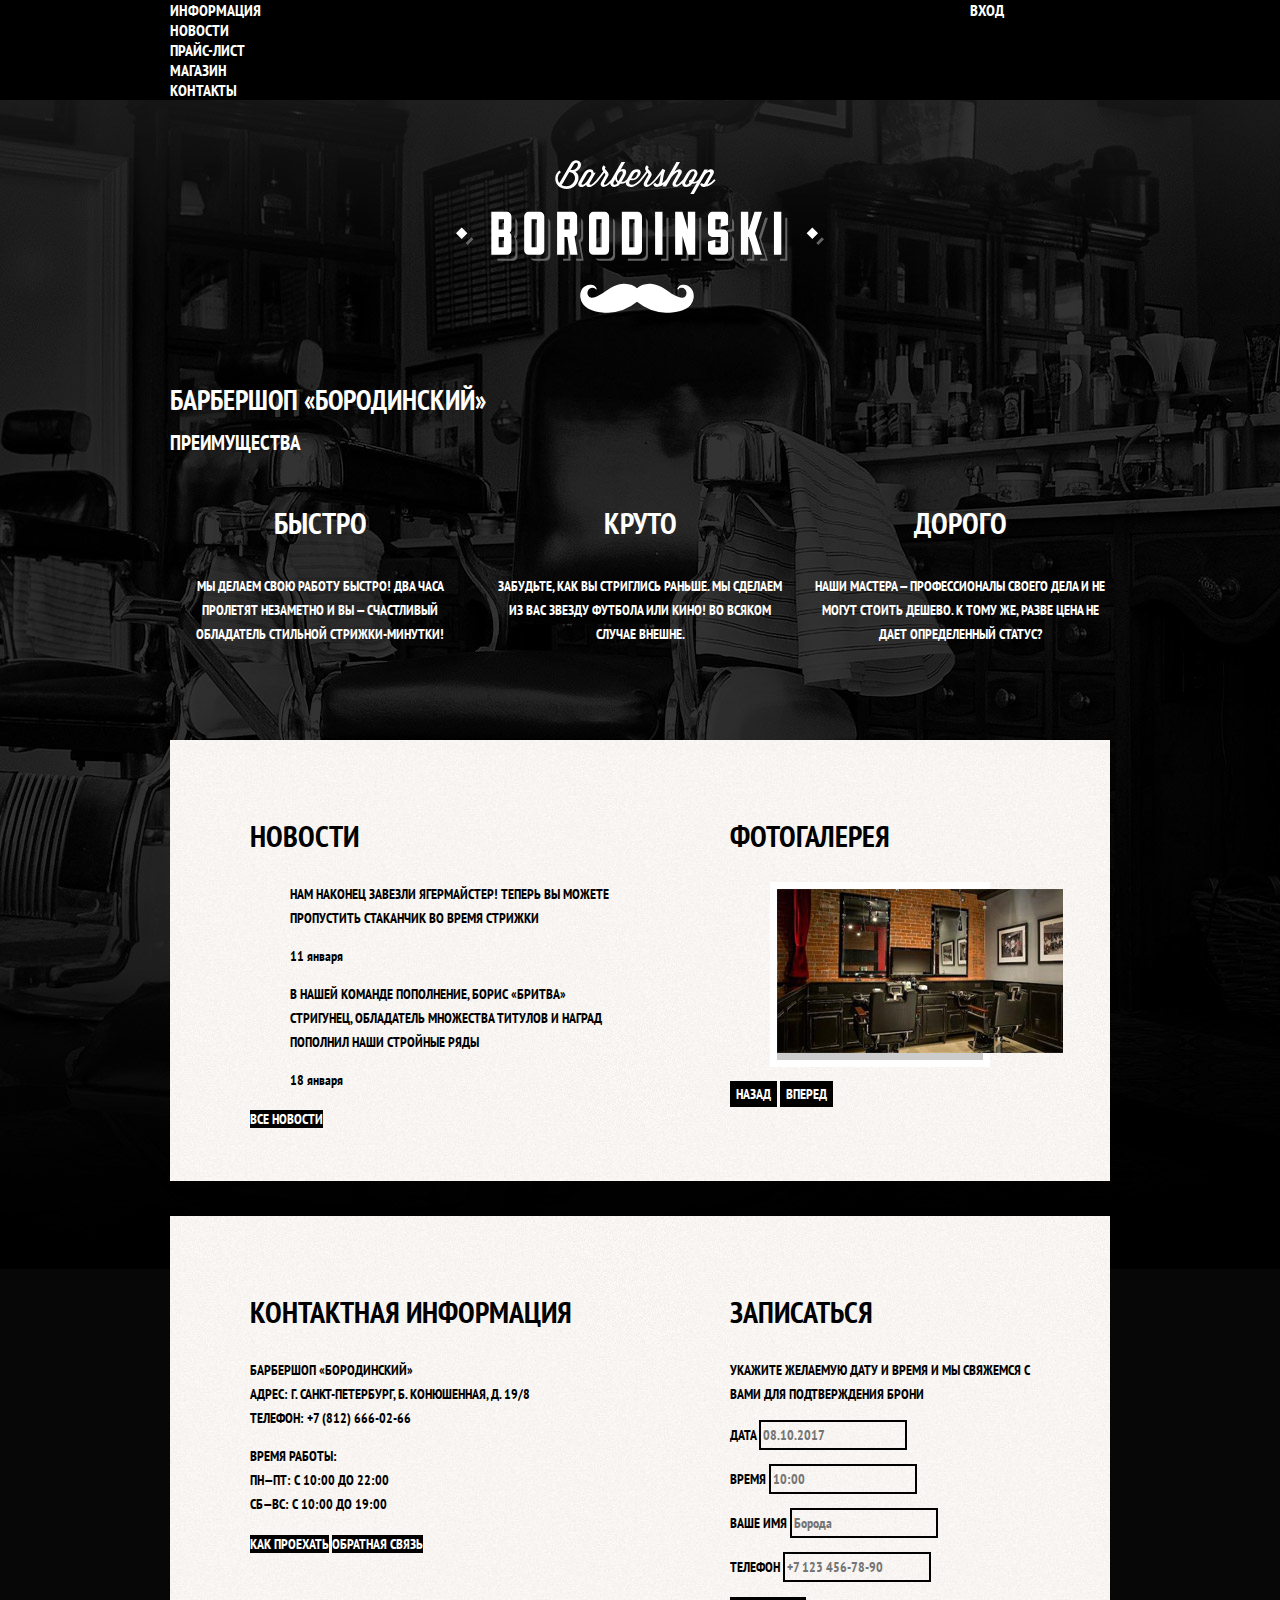
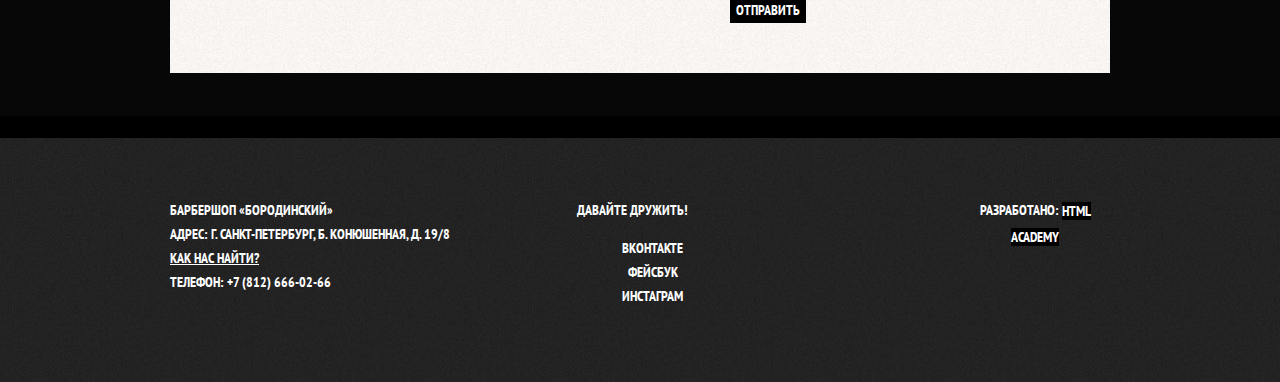
<file: index.html>
<!DOCTYPE html>
<html lang="ru">
<head>
  <meta charset="UTF-8">
  <title>Барбершоп «Бородинский»</title>
  <link href="https://fonts.googleapis.com/css?family=PT+Sans+Narrow:400,700&amp;subset=latin,cyrillic" rel="stylesheet">
  <link href="css/normalize.css" rel="stylesheet">
  <link rel="stylesheet" href="css/style.css">
</head>

<body>

<header class="main-header">
  <nav class="main-navigation">
    <a class="main-header-logo">
      <img src="img/index-logo.svg" width="368" height="153" alt="Логотип барбершопа «Бородинский»">
    </a>
    <div class="main-navigation-wrapper">
      <div class="container">
        <ul class="site-navigation">
          <li><a href="info.html">Информация</a></li>
          <li><a href="news.html">Новости</a></li>
          <li><a href="price.html">Прайс-лист</a></li>
          <li><a href="catalog.html">Магазин</a></li>
          <li><a href="contacts.html">Контакты</a></li>
        </ul>
        <ul class="user-navigation">
          <li><a class="login-link" href="login.html">Вход</a></li>
        </ul>
      </div>
    </div>
  </nav>
</header>

<main class="container">

  <h1 class="visually-hidden">Барбершоп «Бородинский»</h1>

  <section class="features">
    <h2 class="visually-hidden">Преимущества</h2>
    <ul class="features-list">
      <li class="feature-item">
        <h3>Быстро</h3>
        <p>Мы делаем свою работу быстро! Два часа пролетят незаметно и вы — счастливый обладатель стильной стрижки-минутки!</p>
      </li>
      <li class="feature-item">
        <h3>Круто</h3>
        <p>Забудьте, как вы стриглись раньше. Мы сделаем из вас звезду футбола или кино! Во всяком случае внешне.</p>
      </li>
      <li class="feature-item">
        <h3>Дорого</h3>
        <p>Наши мастера — профессионалы своего дела и не могут стоить дешево. К тому же, разве цена не дает определенный статус?</p>
      </li>
    </ul>
  </section>

  <div class="index-columns">
    <section class="news">
      <h2>Новости</h2>
      <ul class="news-list">
        <li class="news-item">
          <p>Нам наконец завезли Ягермайстер! Теперь вы можете пропустить стаканчик во время стрижки</p>
          <time datetime="2016-01-11">11 января</time>
        </li>
        <li class="news-item">
          <p>В нашей команде пополнение, Борис «Бритва» Стригунец, обладатель множества титулов и наград пополнил наши стройные ряды</p>
          <time datetime="2016-01-18">18 января</time>
        </li>
      </ul>
      <a class="button" href="news.html">Все новости</a>
    </section>

    <section class="gallery">
      <h2>Фотогалерея</h2>
      <figure class="gallery-content">
        <a href="#"><img src="img/gallery-pic-1.jpg" width="286" height="164" alt="Интерьер"></a>
      </figure>
      <button class="button gallery-button gallery-button-back" type="button">Назад</button>
      <button class="button gallery-button gallery-button-next" type="button">Вперед</button>
    </section>
  </div>

  <div class="index-columns">
    <section class="contacts">
      <h2>Контактная информация</h2>
      <p>
        Барбершоп «Бородинский»<br>
        Адрес: г. Санкт-Петербург, Б. Конюшенная, д. 19/8<br>
        Телефон: +7 (812) 666-02-66
      </p>
      <p>
        Время работы:<br>
        пн—пт: с 10:00 до 22:00<br>
        сб—вс: с 10:00 до 19:00
      </p>
      <a class="button contacts-button" href="map.html">Как проехать</a>
      <a class="button contacts-button" href="contacts.html">Обратная связь</a>
    </section>

    <section class="appointment">
      <h2>Записаться</h2>
      <p class="appointment-info">Укажите желаемую дату и время и мы свяжемся с вами для подтверждения брони</p>
      <form class="appointment-form" action="https://echo.htmlacademy.ru" method="post">
        <p class="appointment-item">
          <label for="appointment-date">Дата</label>
          <input id="appointment-date" type="text" name="date" value="" placeholder="08.10.2017">
        </p>
        <p class="appointment-item">
          <label for="appointment-time">Время</label>
          <input id="appointment-time" type="text" name="time" value="" placeholder="10:00">
        </p>
        <p class="appointment-item">
          <label for="appointment-name">Ваше имя</label>
          <input id="appointment-name" type="text" name="name" value="" placeholder="Борода">
        </p>
        <p class="appointment-item">
          <label for="appointment-phone">Телефон</label>
          <input id="appointment-phone" type="tel" name="phone" value="" placeholder="+7 123 456-78-90">
        </p>
        <button class="button" type="submit">Отправить</button>
      </form>
    </section>
  </div>

</main>

<footer class="main-footer">
  <div class="container">
    <p class="footer-contacts">
    Барбершоп «Бородинский»<br>
    Адрес: г. Санкт-Петербург, Б. Конюшенная, д. 19/8<br>
    <a href="map.html">Как нас найти?</a><br>
    Телефон: +7 (812) 666-02-66
  </p>
  <div class="footer-social">
    <b>Давайте дружить!</b>
    <ul>
      <li><a class="social-button" href="#">Вконтакте</a></li>
      <li><a class="social-button" href="#">Фейсбук</a></li>
      <li><a class="social-button" href="#">Инстаграм</a></li>
    </ul>
  </div>
  <p class="footer-copyright">
    <b>Разработано:</b> <a class="button" href="https://htmlacademy.ru">HTML Academy</a>
  </p>
  </div>
</footer>

</body>
</html>
</file>
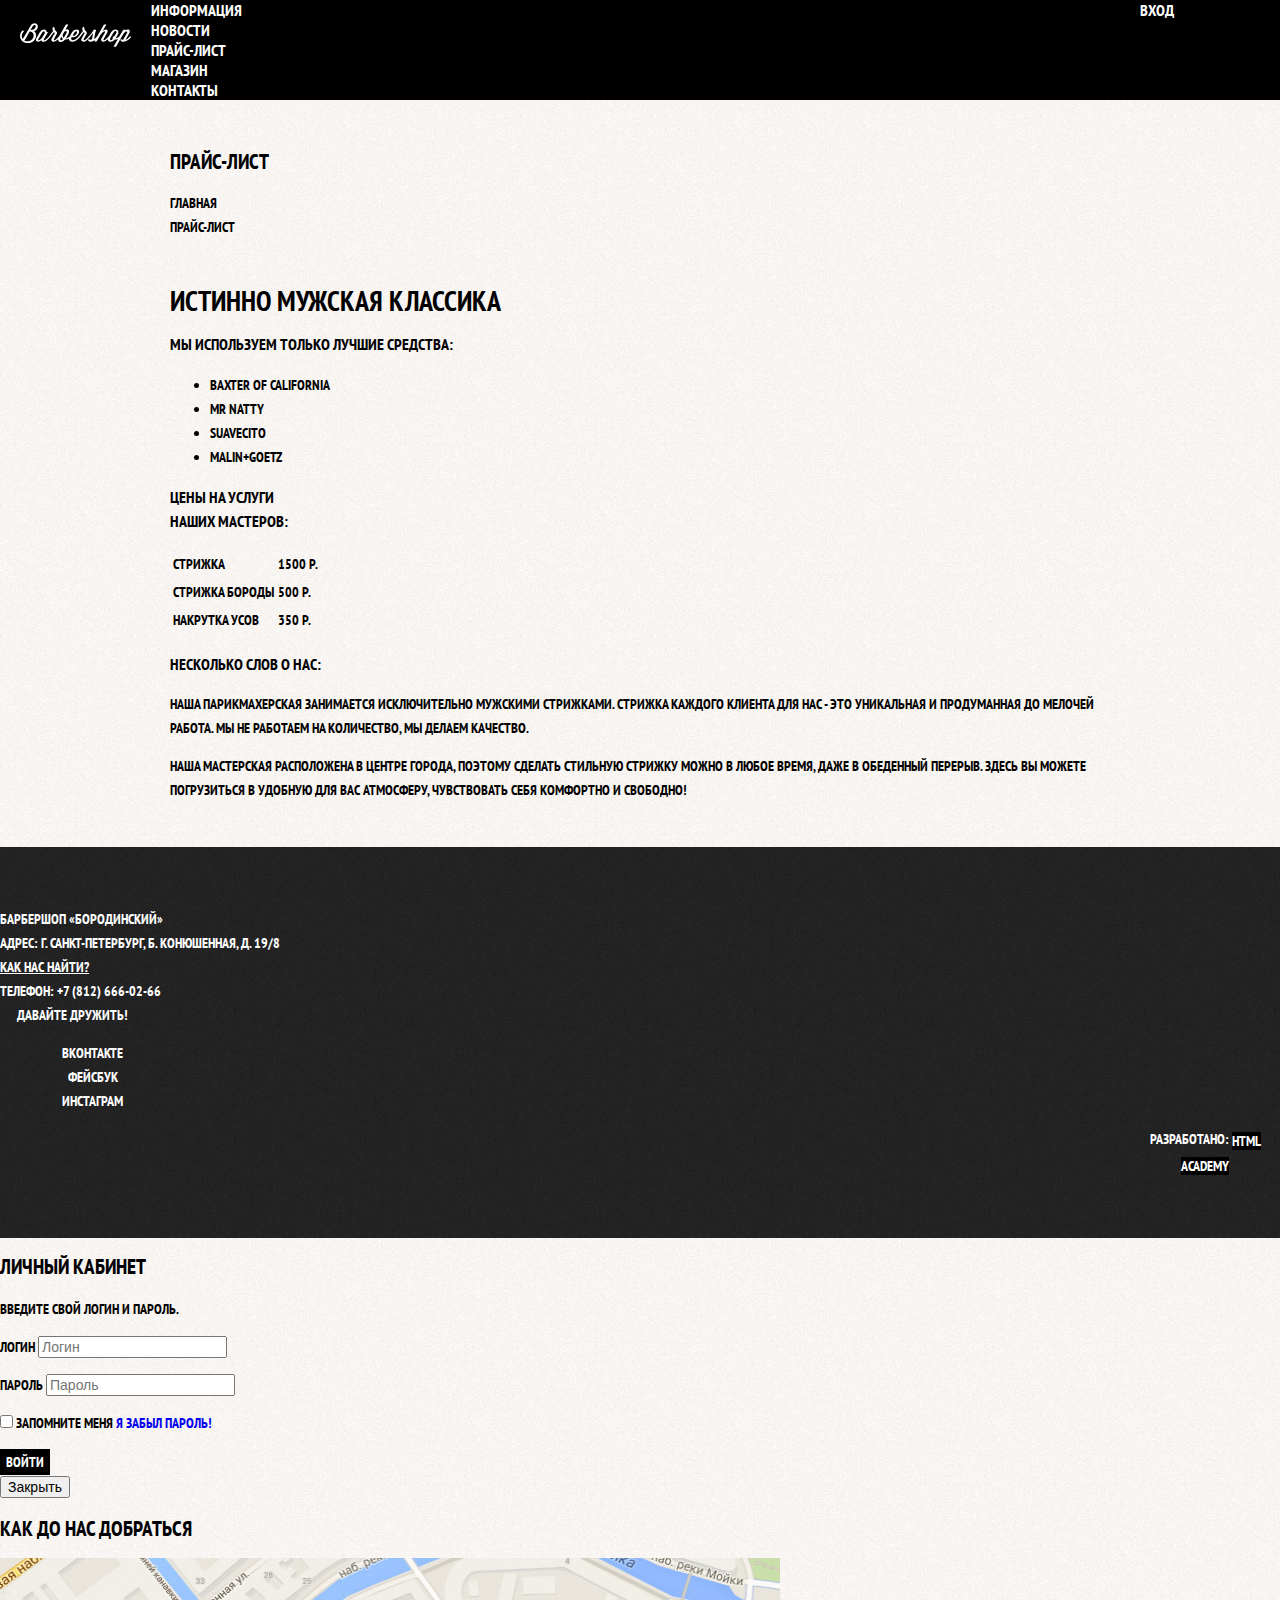
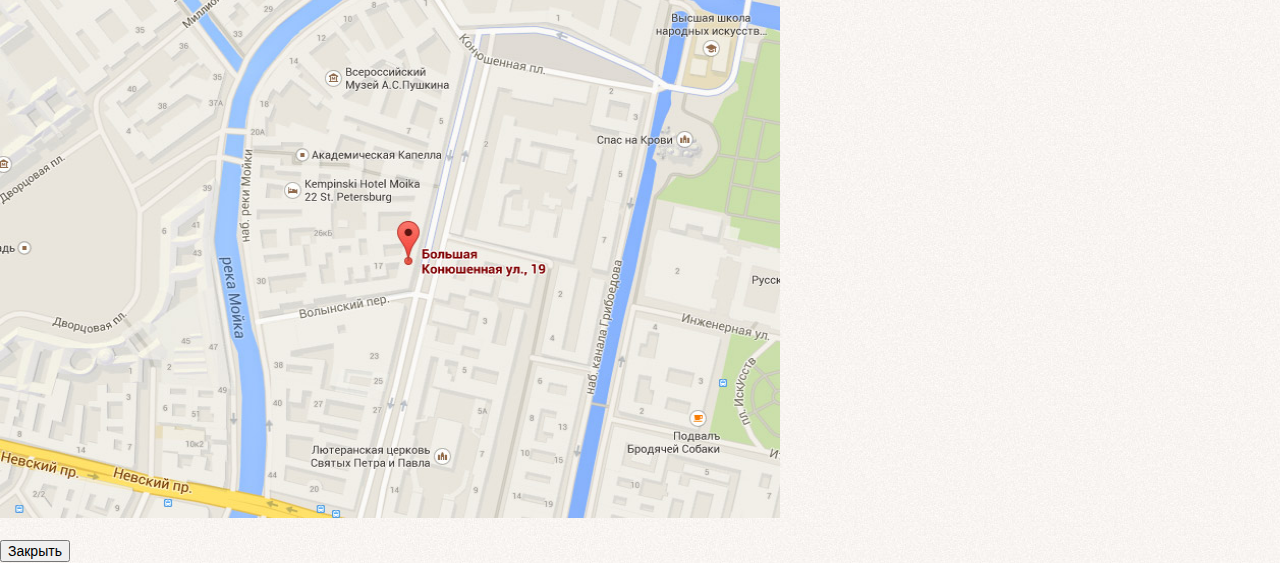
<file: barbershop-price.html>
<!DOCTYPE html>
<html lang="ru">
<head>
	<meta charset="UTF-8">
  <title>Барбершоп «Бородинский»</title>
  <link href="css/normalize.css" rel="stylesheet">
  <link href="css/style.css" rel="stylesheet">
  <link href="https://fonts.googleapis.com/css?family=PT+Sans+Narrow:400,700&amp;subset=latin,cyrillic" rel="stylesheet">
</head>
<body class="inner-page">
  <header class="main-header">
    <nav class="main-navigation">
      <a class="main-header-logo" href="index.html">
        <img src="img/logo.svg" width="111" height="24" alt="Логотип барбершопа «Бородинский»">
      </a>
      <ul class="site-navigation">
        <li><a href="info.html">Информация</a></li>
        <li><a href="news.html">Новости</a></li>
        <li><a href="price.html">Прайс-лист</a></li>
        <li class="site-navigation-current"><a href="catalog.html">Магазин</a></li>
        <li><a href="contacts.html">Контакты</a></li>
      </ul>
      <ul class="user-navigation">
        <li><a class="login-link" href="login.html">Вход</a></li>
      </ul>
    </nav>
  </header>

	<main class="container">
		<h2>Прайс-лист</h2>

		<ul class="breadcrumbs">
			<li>
				<a href="index.html">ГЛАВНАЯ</a>
			</li>
			<li class="breadcrumbs-current">
				<a href="#">ПРАЙС-ЛИСТ</a>
			</li>
		</ul>

		<h1>Истинно мужская классика</h1>

		<section class="main-content">
			<h3>МЫ ИСПОЛЬЗУЕМ ТОЛЬКО ЛУЧШИЕ СРЕДСТВА:</h3>

			<ul>
				<li>Baxter of California</li>
				<li>Mr Natty</li>
				<li>Suavecito</li>
				<li>Malin+Goetz</li>
			</ul>
		</section>

		<div class="main-content">
			<h3>
				ЦЕНЫ НА УСЛУГИ
				<br>НАШИХ МАСТЕРОВ:</h3>
			<table class="price-list">
				<tr>
					<td>СТРИЖКА</td>
					<td>1500 Р.</td>
				</tr>
				<tr>
					<td>СТРИЖКА БОРОДЫ</td>
					<td>500 Р.</td>
				</tr>
				<tr>
					<td>НАКРУТКА УСОВ</td>
					<td>350 Р.</td>
				</tr>
			</table>
		</div>
		<section class="about-us">
			<h3>НЕСКОЛЬКО СЛОВ О НАС:</h3>
			<p>
				Наша парикмахерская занимается исключительно мужскими стрижками. Стрижка каждого клиента для нас - это уникальная и продуманная до мелочей работа. Мы не работаем на количество, мы делаем качество.
			</p>

			<p>
				Наша мастерская расположена в центре города, поэтому сделать стильную стрижку можно в любое время, даже в обеденный перерыв. Здесь вы можете погрузиться в удобную для вас атмосферу, чувствовать себя комфортно и свободно!
			</p>
		</section>
	</main>

	<footer class="main-footer">
		<p class="footer-contacts">
			Барбершоп «Бородинский»
			<br>
			Адрес: г. Санкт-Петербург, Б. Конюшенная, д. 19/8
			<br>
			<a href="map.html">Как нас найти?</a>
			<br>Телефон: +7 (812) 666-02-66</p>
		<div class="footer-social"> <b>Давайте дружить!</b>
			<ul>
				<li>
					<a class="social-button" href="#">Вконтакте</a>
				</li>
				<li>
					<a class="social-button" href="#">Фейсбук</a>
				</li>
				<li>
					<a class="social-button" href="#">Инстаграм</a>
				</li>
			</ul>
		</div>
		<p class="footer-copyright"> <b>Разработано:</b>
			<a class="button" href="https://htmlacademy.ru">HTML Academy</a>
		</p>
	</footer>

  <section class="modal modal-login">
    <h2>Личный кабинет</h2>
    <p>Введите свой логин и пароль.</p>
    <form class="login-form" action="https://echo.htmlacademy.ru" method="post">
      <p>
        <label class="visually-hidden" for="user-login">Логин</label>
        <input class="login-icon-user" id="user-login" type="text" name="login" placeholder="Логин">
      </p>
      <p>
        <label class="visually-hidden" for="user-password">Пароль</label>
        <input class="login-icon-password" id="user-password" type="password" name="password" placeholder="Пароль">
      </p>
      <p class="login-password-info">
        <label class="login-checkbox">
          <input type="checkbox" name="remember" class="visually-hidden">
          <span class="checkbox-indicator"></span>
          Запомните меня
          <a class="restore" href="#">Я забыл пароль!</a>
        </label>
      </p>
      <button type="submit" class="button">Войти</button>
    </form>
    <button class="modal-close" type="button">Закрыть</button>
  </section>

  <section>
    <h2 class="visually-hiddden">Как до нас добраться</h2>
    <p>
      <img src="img/map.jpg" width="780" height="560" alt="Офис компании по адресу ул. Большая Конюшенная 19/8, Санкт-Петербург">
    </p>
    <button class="modal-close" type="button">Закрыть</button>
  </section>

</body>
</html>
</file>
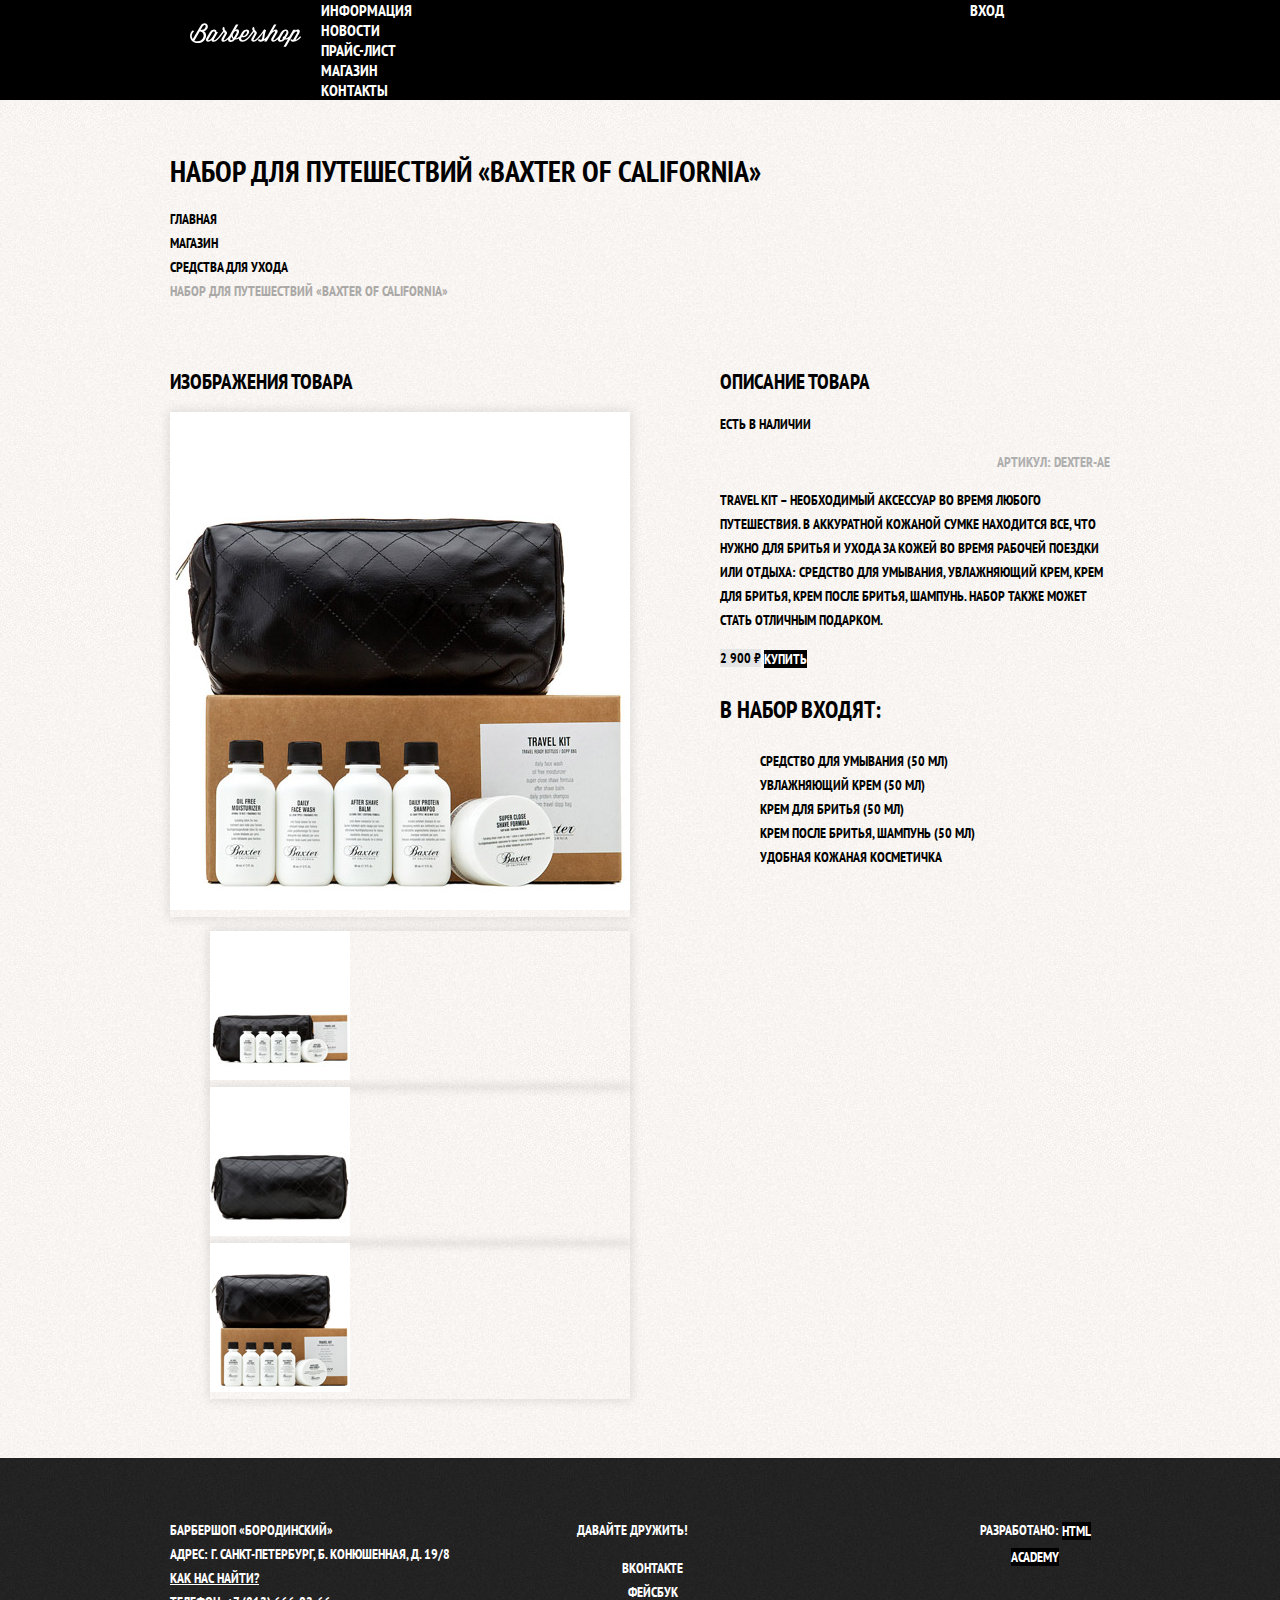
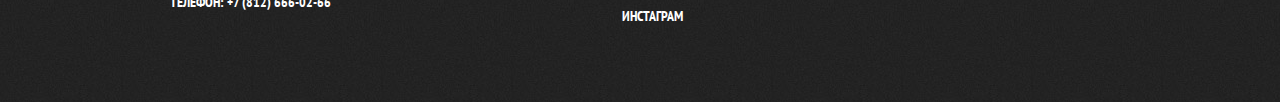
<file: catalog-item.html>
<!DOCTYPE html>
<html lang="ru">
<head>
  <meta charset="UTF-8">
  <title>Барбершоп «Бородинский»</title>
  <link href="https://fonts.googleapis.com/css?family=PT+Sans+Narrow:400,700&amp;subset=latin,cyrillic" rel="stylesheet">
  <link href="css/normalize.css" rel="stylesheet">
  <link rel="stylesheet" href="css/style.css">
</head>

<body class="inner-page">

<header class="main-header">
  <nav class="main-navigation container">
    <a class="main-header-logo" href="index.html">
      <img src="img/logo.svg" width="111" height="24" alt="Логотип барбершопа «Бородинский»">
    </a>
    <ul class="site-navigation">
      <li><a href="info.html">Информация</a></li>
      <li><a href="news.html">Новости</a></li>
      <li><a href="price.html">Прайс-лист</a></li>
      <li class="site-navigation-current"><a href="catalog.html">Магазин</a></li>
      <li><a href="contacts.html">Контакты</a></li>
    </ul>
    <ul class="user-navigation">
      <li><a class="login-link" href="login.html">Вход</a></li>
    </ul>
  </nav>
</header>

<main class="container">

  <h1 class="page-title">Набор для путешествий «Baxter of California»</h1>

  <ul class="breadcrumbs">
    <li><a href="index.html">Главная</a></li>
    <li><a href="#">Магазин</a></li>
    <li><a href="#">Средства для ухода</a></li>
    <li class="breadcrumbs-current">Набор для путешествий «Baxter of California»</li>
  </ul>

  <div class="catalog-columns">

    <section class="product-photos">
      <h2 class="visually-hidden">Изображения товара</h2>
      <p class="product-photo-full">
        <img src="img/item-pic-1.jpg" width="460" height="498" alt="Фото всего набора">
      </p>
      <ul class="product-photo-preview">
        <li>
          <img src="img/item-pic-3.jpg" width="140" height="149" alt="Фото в анфас">
        </li>
        <li>
          <img src="img/item-pic-2.jpg" width="140" height="149" alt="Фото в профиль">
        </li>
        <li>
          <img src="img/item-pic-4.jpg" width="140" height="149" alt="Фото отдельной части">
        </li>
      </ul>
    </section>

    <section class="product-info">
      <h2 class="visually-hidden">Описание товара</h2>
      <div class="product-description">
        <p class="product-availability">Есть в наличии</p>
        <p class="product-article">Артикул: dexter-ae</p>
      </div>
      <p class="product-text">Travel Kit – необходимый аксессуар во время любого путешествия. В аккуратной кожаной сумке находится все, что нужно для бритья и ухода за кожей во время рабочей поездки или отдыха: средство для умывания, увлажняющий крем, крем для бритья, крем после бритья, шампунь. Набор также может стать отличным подарком.</p>
      <p class="product-price">
        <b>2 900 ₽</b>
        <a class="button" href="#">Купить</a>
      </p>
      <h3>В набор входят:</h3>
      <ul>
        <li>Средство для умывания (50 мл)</li>
        <li>Увлажняющий крем (50 мл)</li>
        <li>Крем для бритья (50 мл)</li>
        <li>Крем после бритья, шампунь (50 мл)</li>
        <li>Удобная кожаная косметичка</li>
      </ul>
    </section>
  </div>

</main>

<footer class="main-footer">
  <div class="container">
    <p class="footer-contacts">
    Барбершоп «Бородинский»<br>
    Адрес: г. Санкт-Петербург, Б. Конюшенная, д. 19/8<br>
    <a href="map.html">Как нас найти?</a><br>
    Телефон: +7 (812) 666-02-66
  </p>
  <div class="footer-social">
    <b>Давайте дружить!</b>
    <ul>
      <li><a class="social-button" href="#">Вконтакте</a></li>
      <li><a class="social-button" href="#">Фейсбук</a></li>
      <li><a class="social-button" href="#">Инстаграм</a></li>
    </ul>
  </div>
  <p class="footer-copyright">
    <b>Разработано:</b> <a class="button" href="https://htmlacademy.ru">HTML Academy</a>
  </p>
  </div>
</footer>

</body>
</html>
</file>
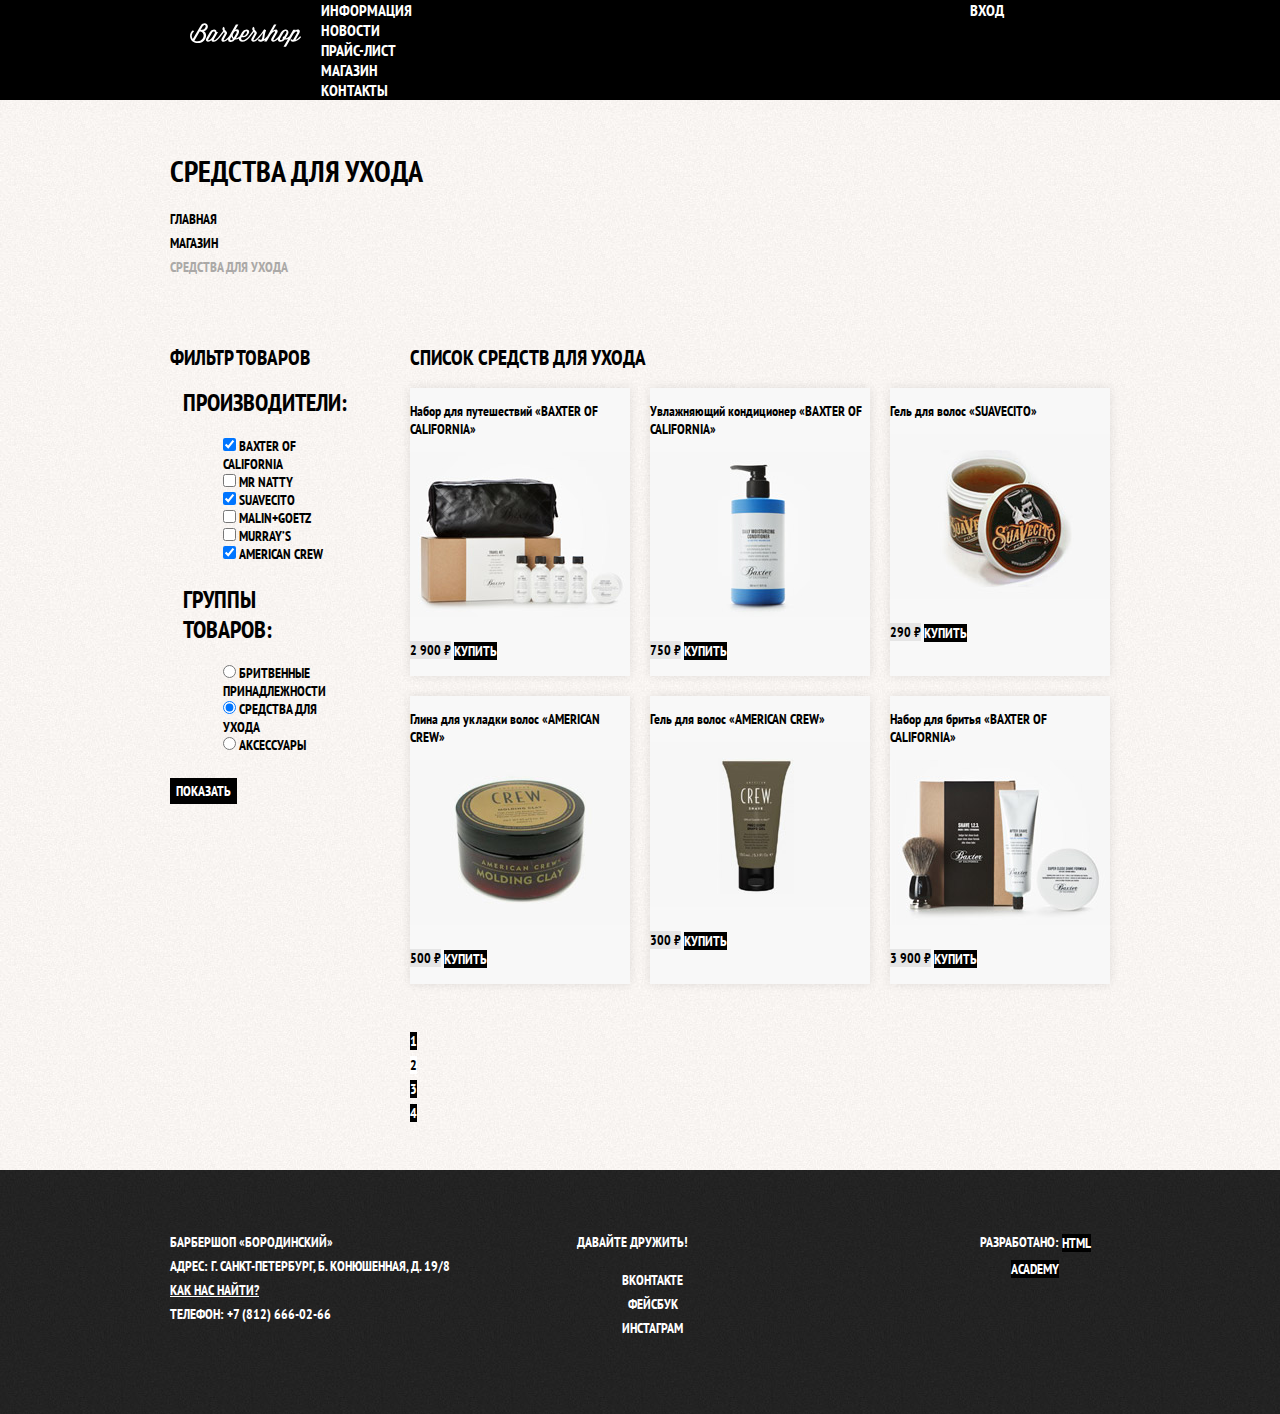
<file: catalog.html>
<!DOCTYPE html>
<html lang="ru">
<head>
  <meta charset="UTF-8">
  <title>Барбершоп «Бородинский»</title>
  <link href="https://fonts.googleapis.com/css?family=PT+Sans+Narrow:400,700&amp;subset=latin,cyrillic" rel="stylesheet">
  <link href="css/normalize.css" rel="stylesheet">
  <link rel="stylesheet" href="css/style.css">
</head>

<body class="inner-page">

<header class="main-header">
  <nav class="main-navigation container">
    <a class="main-header-logo" href="index.html">
      <img src="img/logo.svg" width="111" height="24" alt="Логотип барбершопа «Бородинский»">
    </a>
    <ul class="site-navigation">
      <li><a href="info.html">Информация</a></li>
      <li><a href="news.html">Новости</a></li>
      <li><a href="price.html">Прайс-лист</a></li>
      <li class="site-navigation-current"><a href="catalog.html">Магазин</a></li>
      <li><a href="contacts.html">Контакты</a></li>
    </ul>
    <ul class="user-navigation">
      <li><a class="login-link" href="login.html">Вход</a></li>
    </ul>
  </nav>
</header>

<main class="container">

  <h1 class="page-title">Cредства для ухода</h1>

  <ul class="breadcrumbs">
    <li>
      <a href="index.html">Главная</a>
    </li>
    <li>
      <a href="catalog.html">Магазин</a>
    </li>
    <li class="breadcrumbs-current">Средства для ухода</li>
  </ul>

  <div class="catalog-columns">

    <section class="filters">
    <h2 class="visually-hidden">Фильтр товаров</h2>
    <form class="filter" method="get" action="https://echo.htmlacademy.ru">
      <fieldset>
        <legend>Производители:</legend>
        <ul>
          <li class="filter-option">
            <input class="visually-hidden filter-input filter-input-checkbox" type="checkbox" name="baxter-of-california" id="filter-baxter-of-california" checked>
            <label for="filter-baxter-of-california">Baxter of California</label>
          </li>
          <li class="filter-option">
            <input class="visually-hidden filter-input filter-input-checkbox" type="checkbox" name="mr-natty" id="filter-mr-natty">
            <label for="filter-mr-natty">Mr Natty</label>
          </li>
          <li class="filter-option">
            <input class="visually-hidden filter-input filter-input-checkbox" type="checkbox" name="suavecito" id="filter-suavecito" checked>
            <label for="filter-suavecito">Suavecito</label>
          </li>
          <li class="filter-option">
            <input class="visually-hidden filter-input filter-input-checkbox" type="checkbox" name="malin-goetz" id="filter-malin-goetz">
            <label for="filter-malin-goetz">Malin+Goetz</label>
          </li>
          <li class="filter-option">
            <input class="visually-hidden filter-input filter-input-checkbox" type="checkbox" name="murrays" id="filter-murrays">
            <label for="filter-murrays">Murray’s</label>
          </li>
          <li class="filter-option">
            <input class="visually-hidden filter-input filter-input-checkbox" type="checkbox" name="american-crew" id="filter-american-crew" checked>
            <label for="filter-american-crew">American Crew</label>
          </li>
        </ul>
      </fieldset>
      <fieldset>
        <legend>Группы товаров:</legend>
        <ul>
          <li class="filter-option">
            <input class="visually-hidden filter-input filter-input-radio" type="radio" name="product-group" value="shaving" id="filter-shave">
            <label for="filter-shave">Бритвенные принадлежности</label>
          </li>
          <li class="filter-option">
            <input class="visually-hidden filter-input filter-input-radio" type="radio" name="product-group" value="hair-care" id="filter-care" checked>
            <label for="filter-care">Средства для ухода</label>
          </li>
          <li class="filter-option">
            <input class="visually-hidden filter-input filter-input-radio" type="radio" name="product-group" value="accessories" id="filter-accessories">
            <label for="filter-accessories">Аксессуары</label>
          </li>
        </ul>
      </fieldset>
      <button type="submit" class="filter-button button">Показать</button>
    </form>
  </section>

  <section class="catalog">
    <h2 class="visually-hidden">Список средств для ухода</h2>
    <ul class="catalog-list">
      <li class="catalog-item">
        <a href="catalog-item.html">
          <h3>
            <span class="catalog-category">Набор для путешествий</span>
            <span class="catalog-item-title">«Baxter of California»</span>
          </h3>
          <p class="catalog-item-image">
            <img src="img/catalog-pic-1.jpg" width="220" height="165" alt="Набор для путешествий «Baxter of California»">
          </p>
        </a>
        <p class="catalog-item-price">
          <b>2 900 ₽</b>
          <a class="button" href="#">Купить</a>
        </p>
      </li>
      <li class="catalog-item">
        <a href="catalog-item.html">
          <h3>
            <span class="catalog-category">Увлажняющий кондиционер</span>
            <span class="catalog-item-title">«Baxter of California»</span>
          </h3>
          <p class="catalog-item-image">
            <img src="img/catalog-pic-2.jpg" width="220" height="165" alt="Увлажняющий кондиционер «Baxter of California»">
          </p>
        </a>
        <p class="catalog-item-price">
          <b>750 ₽</b>
          <a class="button" href="#">Купить</a>
        </p>
      </li>
      <li class="catalog-item">
        <a href="catalog-item.html">
          <h3>
            <span class="catalog-category">Гель для волос</span>
            <span class="catalog-item-title">«Suavecito»</span>
          </h3>
          <p class="catalog-item-image">
            <img src="img/catalog-pic-3.jpg" width="220" height="165" alt="Гель для волос «Suavecito»">
          </p>
        </a>
        <p class="catalog-item-price">
          <b>290 ₽</b>
          <a class="button" href="#">Купить</a>
        </p>
      </li>
      <li class="catalog-item">
        <a href="catalog-item.html">
          <h3>
            <span class="catalog-category">Глина для укладки волос</span>
            <span class="catalog-item-title">«American crew»</span>
          </h3>
          <p class="catalog-item-image">
            <img src="img/catalog-pic-4.jpg" width="220" height="165" alt="Глина для укладки волос «American crew»">
          </p>
        </a>
        <p class="catalog-item-price">
          <b>500 ₽</b>
          <a class="button" href="#">Купить</a>
        </p>
      </li>
      <li class="catalog-item">
        <a href="catalog-item.html">
          <h3>
            <span class="catalog-category">Гель для волос</span>
            <span class="catalog-item-title">«American crew»</span>
          </h3>
          <p class="catalog-item-image">
            <img src="img/catalog-pic-5.jpg" width="220" height="165" alt="Гель для волос «American crew»">
          </p>
        </a>
        <p class="catalog-item-price">
          <b>300 ₽</b>
          <a class="button" href="#">Купить</a>
        </p>
      </li>
      <li class="catalog-item">
        <a href="catalog-item.html">
          <h3>
            <span class="catalog-category">Набор для бритья</span>
            <span class="catalog-item-title">«Baxter of California»</span>
          </h3>
          <p class="catalog-item-image">
            <img src="img/catalog-pic-6.jpg" width="220" height="165" alt="Набор для бритья «Baxter of California»">
          </p>
        </a>
        <p class="catalog-item-price">
          <b>3 900 ₽</b>
          <a class="button" href="#">Купить</a>
        </p>
      </li>
    </ul>
    <ul class="pagination-list">
      <li class="pagination-item"><a href="#">1</a></li>
      <li class="pagination-item pagination-item-current"><a>2</a></li>
      <li class="pagination-item"><a href="#">3</a></li>
      <li class="pagination-item"><a href="#">4</a></li>
    </ul>
  </section>
  </div>
</main>

<footer class="main-footer">
  <div class="container">
    <p class="footer-contacts">
    Барбершоп «Бородинский»<br>
    Адрес: г. Санкт-Петербург, Б. Конюшенная, д. 19/8<br>
    <a href="map.html">Как нас найти?</a><br>
    Телефон: +7 (812) 666-02-66
  </p>
  <div class="footer-social">
    <b>Давайте дружить!</b>
    <ul>
      <li><a class="social-button" href="#">Вконтакте</a></li>
      <li><a class="social-button" href="#">Фейсбук</a></li>
      <li><a class="social-button" href="#">Инстаграм</a></li>
    </ul>
  </div>
  <p class="footer-copyright">
    <b>Разработано:</b> <a class="button" href="https://htmlacademy.ru">HTML Academy</a>
  </p>
  </div>
</footer>

</body>
</html>
</file>
<file: css/style.css>
body {
  margin: 0;
  padding: 0;

  font-family: "PT Sans Narrow", Arial, sans-serif;
  font-size: 14px;
  line-height: 24px;
  font-weight: 700;
  color: #ffffff;
  text-transform: uppercase;

  background-color: #000000;
  background-image: url("../img/bg-index.jpg");
  background-position: top center;
  background-repeat: no-repeat;
}

.inner-page {
  color: #000000;

  background-color: #f9f6f3;
  background-image: url("../img/bg-sections.jpg");
  background-position: 0 0;
  background-repeat: repeat;
}

.main-header {
  margin-bottom: 75px;
}

.inner-page .main-header {
  margin-bottom: 50px;

  background-color: #000000;
}

a {
  text-decoration: none;
}

.button {
  font: inherit;

  text-align: center;
  color: #ffffff;
  vertical-align: middle;
  text-transform: uppercase;

  background-color: #000000;
  border: none;
}

.button:hover,
.button:focus,
.button:active {
  background-color: #663d15;
}

.main-navigation {
  display: flex;
  flex-direction: column;
  align-items: center;

  font-size: 16px;
  line-height: 20px;
  color: #ffffff;

  background-color: transparent;
}

.inner-page .main-navigation {
  display: flex;
  align-items: flex-start;
  flex-direction: row;
}

.main-header-logo {
  order: 2;
  width: 368px;
  height: 153px;
}

.inner-page .main-header-logo {
  order: 0;

  width: 111px;
  height: 24px;
  padding: 23px 20px;
}

.main-navigation-wrapper {
  width: 100%;
  margin-bottom: 60px;

  background-color: #000000;
}

.main-navigation-wrapper .container {
  display: flex;
  justify-content: space-between;
}


.site-navigation,
.user-navigation {
  list-style: none;
  margin: 0;
  padding: 0;
}

.site-navigation {
  width: 620px;
}

.user-navigation {
  width: 140px;
}

.inner-page .user-navigation {
  margin-left: auto;
}

.site-navigation a,
.user-navigation a {
  color: #ffffff;
}

.site-navigation a:hover,
.site-navigation a:focus,
.user-navigation a:hover,
.user-navigation a:focus {
  background-color: #242424;
}

.container {
  width: 940px;
  margin: 0 auto;
  padding: 0 10px;
}

.features {
  margin-bottom: 80px;
}

.features-list {
  display: flex;
  justify-content: space-between;
  margin: 0;
  padding: 0;

  list-style: none;
}

.feature-item {
  width: 300px;
  text-align: center;
}

.feature-item h3 {
  font-size: 30px;
  line-height: 42px;
}

.index-columns {
  display: flex;
  justify-content: space-between;
  padding: 50px 80px;
  margin-bottom: 35px;

  color: #000000;

  background-color: #f8f5f2;
  background-image: url("../img/bg-sections.jpg");
  background-position: 0 0;
  background-repeat: repeat;
}

.index-columns h2 {
  font-size: 30px;
  line-height: 42px;
}

.news {
  width: 380px;
}

.news-list {
  list-style: none;
}

.news-item time {
  text-transform: none;
}

.gallery {
  width: 300px;
}

.gallery-content {
  background-color: #cccccc;
  border: 7px solid #ffffff;
}

.contacts {
  width: 380px;
}

.appointment {
  width: 300px;
}

.appointment-item input {
  font: inherit;

  background-color: transparent;
  border: 2px solid #000000;
}

.appointment-item input:focus {
  border-color: #663d15;
}

.page-title {
  margin: 0;
  margin-bottom: 15px;
  padding: 0;

  font-size: 30px;
  line-height: 42px;
}

.breadcrumbs {
  padding: 0;
  margin: 0;
  margin-bottom: 50px;

  list-style: none;
}

.breadcrumbs a {
  color: #000000;
}

.breadcrumbs a:hover,
.breadcrumbs a:focus {
  text-decoration: underline;
}

.breadcrumbs-current {
  color: #aba9a7;
}

.catalog-columns {
  display: flex;
  justify-content: space-between;
}

.filters {
  width: 180px;
}

.filter fieldset {
  border: none;
}

.filter legend {
  font-size: 24px;
  line-height: 30px;
}

.filter ul {
  list-style: none;
  line-height: 18px;
}

.filter-input:hover + label,
.filter-input:focus + label {
  color: #663d15;
}

.filter-input:disabled + label {
  color: #000000;

  opacity: 0.5;
}

.catalog {
  width: 700px;
}

.catalog-list {
  display: flex;
  flex-wrap: wrap;
  padding: 0;
  margin: 0;
  margin-bottom: 25px;

  list-style: none;
}

.catalog-item {
  width: 220px;
  margin-bottom: 20px;
  margin-right: 20px;

  background-color: #f8f8f8;
  box-shadow: 0 0 10px rgba(0, 0, 0, 0.1);
}

.catalog-item:nth-child(3n) {
  margin-right: 0;
}

.catalog-item:hover {
  box-shadow: 0 0 10px rgba(0, 0, 0, 0.2);
}

.catalog-item a {
  color: #000000;
}

.catalog-item h3 {
  font-size: 14px;
  line-height: 18px;
}

.catalog-category {
  text-transform: none;
}

.catalog-item-price b {
  font-size: 14px;
  line-height: 20px;
  text-align: center;

  background-color: #e5e5e5;
}

.catalog-item-price .button {
  line-height: 20px;
  color: #ffffff;
}

.pagination-list {
  padding: 0;
  margin: 0;

  list-style: none;
}

.pagination-item a {
  color: #ffffff;

  background-color: #000000;
}

.pagination-item a:hover,
.pagination-item a:focus,
.pagination-item a:active {
  background-color: #663d15;
}

.pagination-item-current a {
  color: #000000;

  background-color: #ffffff;
}

.pagination-item-current a:hover,
.pagination-item-current a:focus,
.pagination-item-current a:active {
  color: #000000;

  background-color: #ffffff;
}

.product-photo-preview {
  list-style: none;
}

.product-photos {
  width: 460px;
}

.product-photo-preview li {
  box-shadow: 0 0 10px 2px rgba(0, 0, 0, 0.1);
}

.product-photo-full {
  box-shadow: 0 0 10px 2px rgba(0, 0, 0, 0.1);
}

.product-article {
  text-align: right;
  color: #aeaeae;
}

.product-price b {
  line-height: 20px;
  text-align: center;

  background-color: #e5e5e5;
}

.product-info {
  width: 390px;
}

.product-info h3 {
  font-size: 24px;
  line-height: 30px;
}

.product-info ul {
  list-style: none;
}

.main-footer {
  margin-top: 65px;
  padding: 60px 0;

  color: #ffffff;

  background-color: #212121;
  background-image: url("../img/bg-footer.jpg");
  background-position: 0 0;
  background-repeat: repeat;
}

.inner-page .main-footer {
  margin-top: 45px;
}

.main-footer .container {
  display: flex;
}

.footer-contacts {
  width: 320px;
  margin: 0;
  margin-right: 70px;
}

.footer-contacts a {
  color: #ffffff;
  text-decoration: underline;
}

.footer-contacts a:hover,
.footer-contacts a:focus {
  text-decoration: none;
}

.footer-social {
  width: 145px;

  text-align: center;
}

.footer-social ul {
  list-style: none;
}

.social-button {
  color: #ffffff;
}

.footer-copyright {
  width: 150px;
  margin: 0;
  margin-left: auto;
  text-align: center;
}

.footer-copyright .button:hover,
.footer-copyright .button:focus {
  color: #000000;

  background-color: #ffffff;
}
</file>
